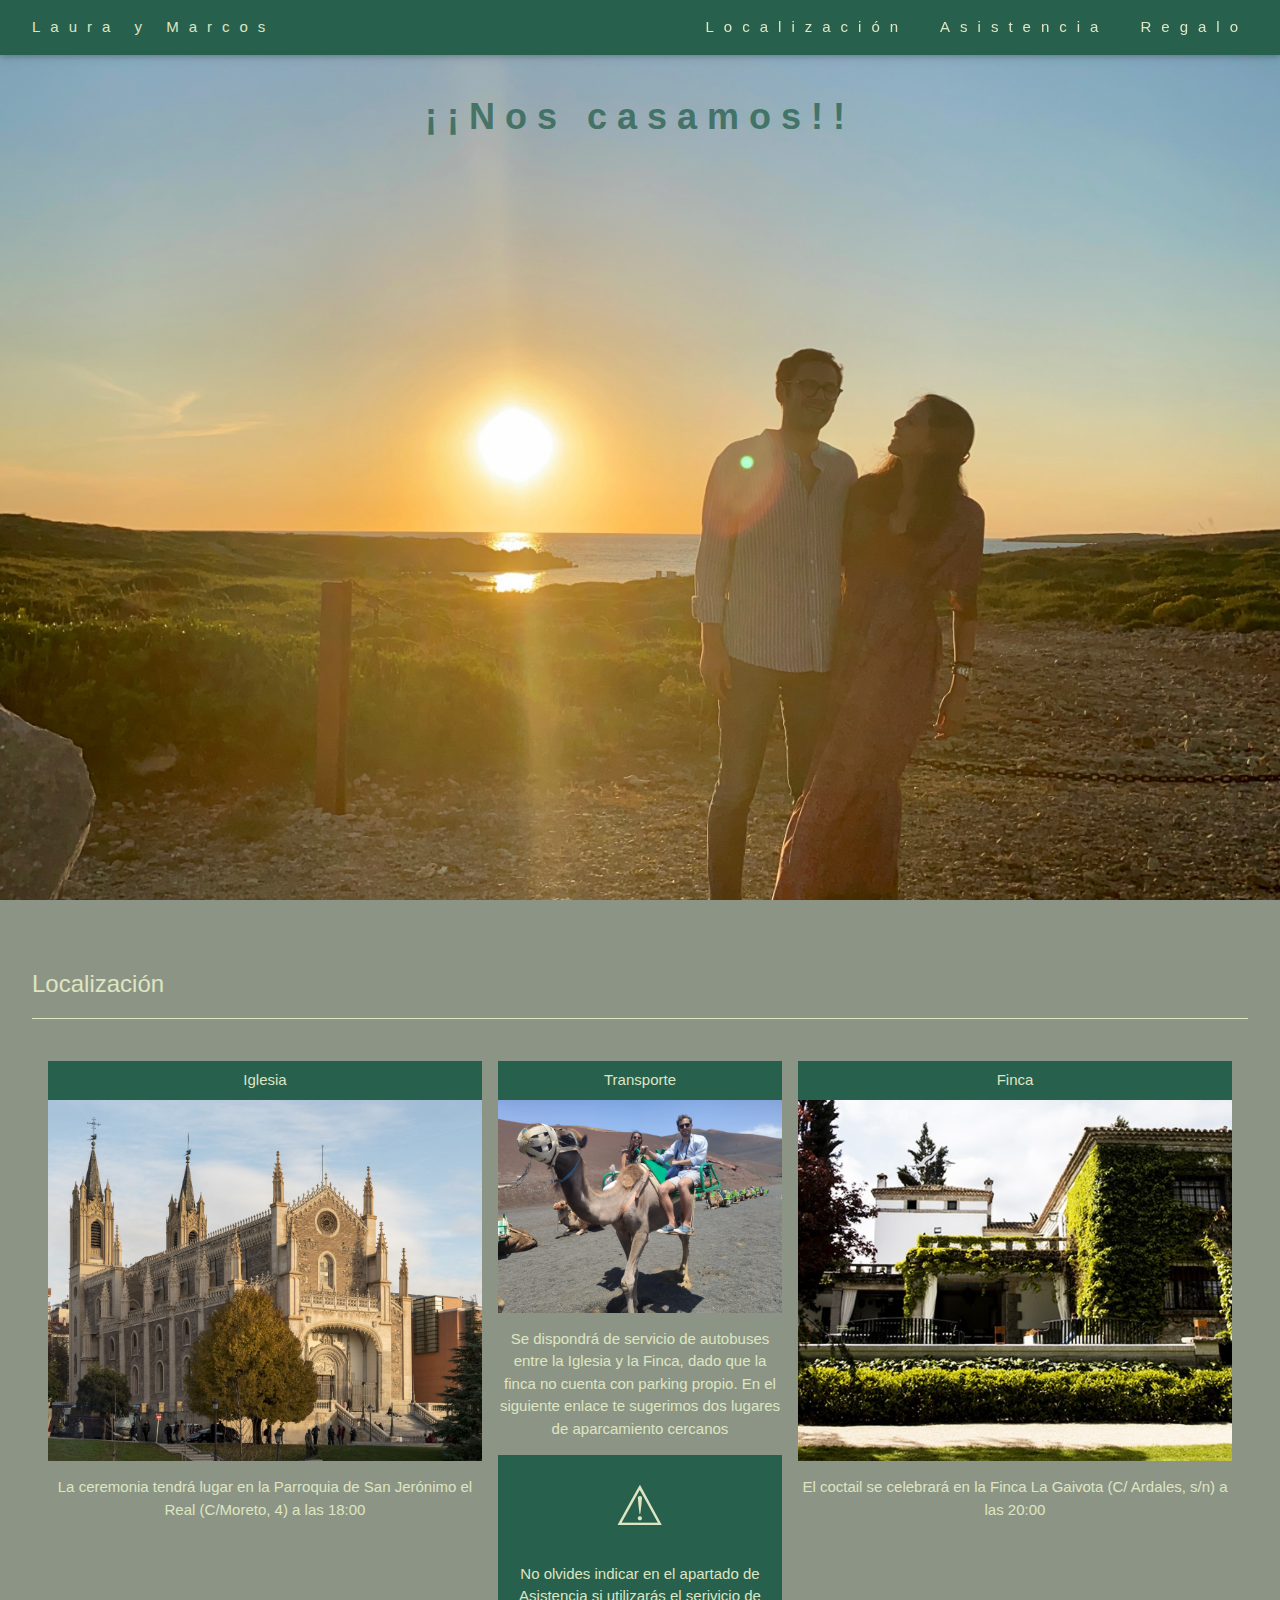
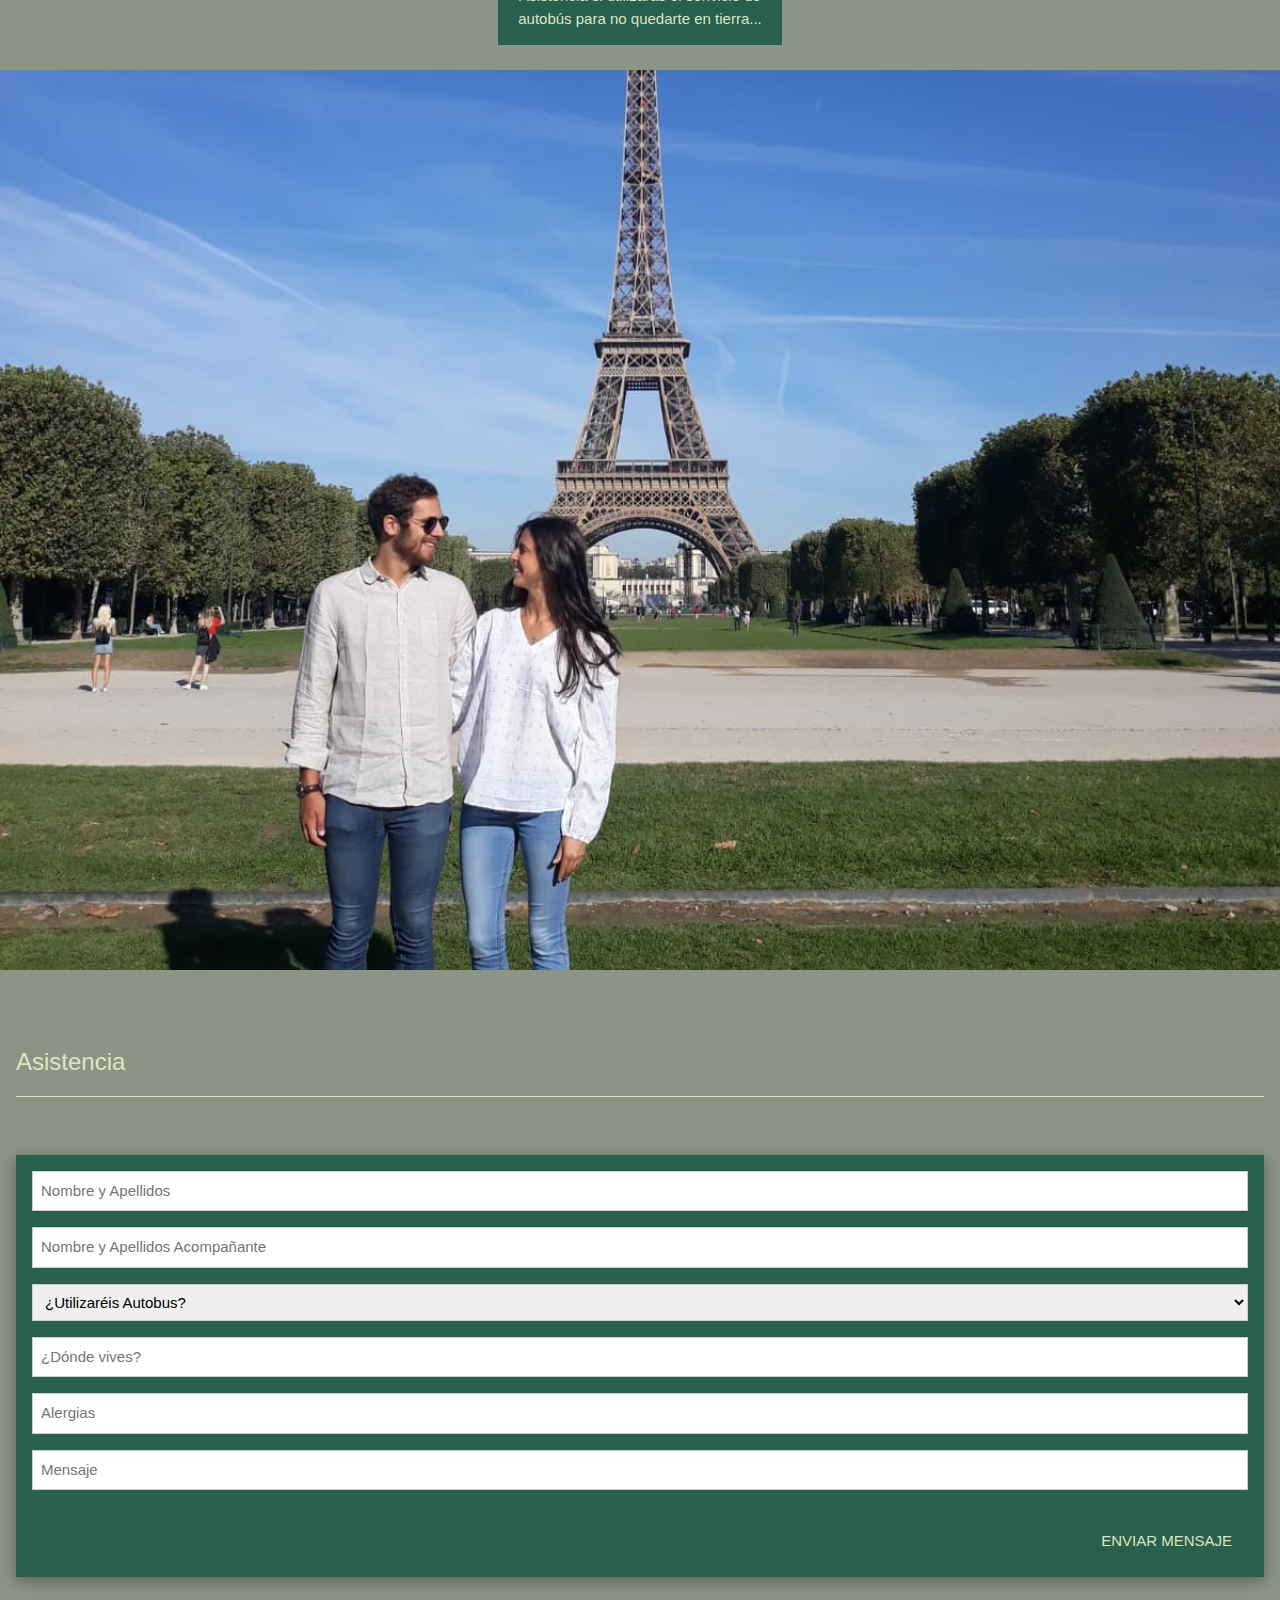
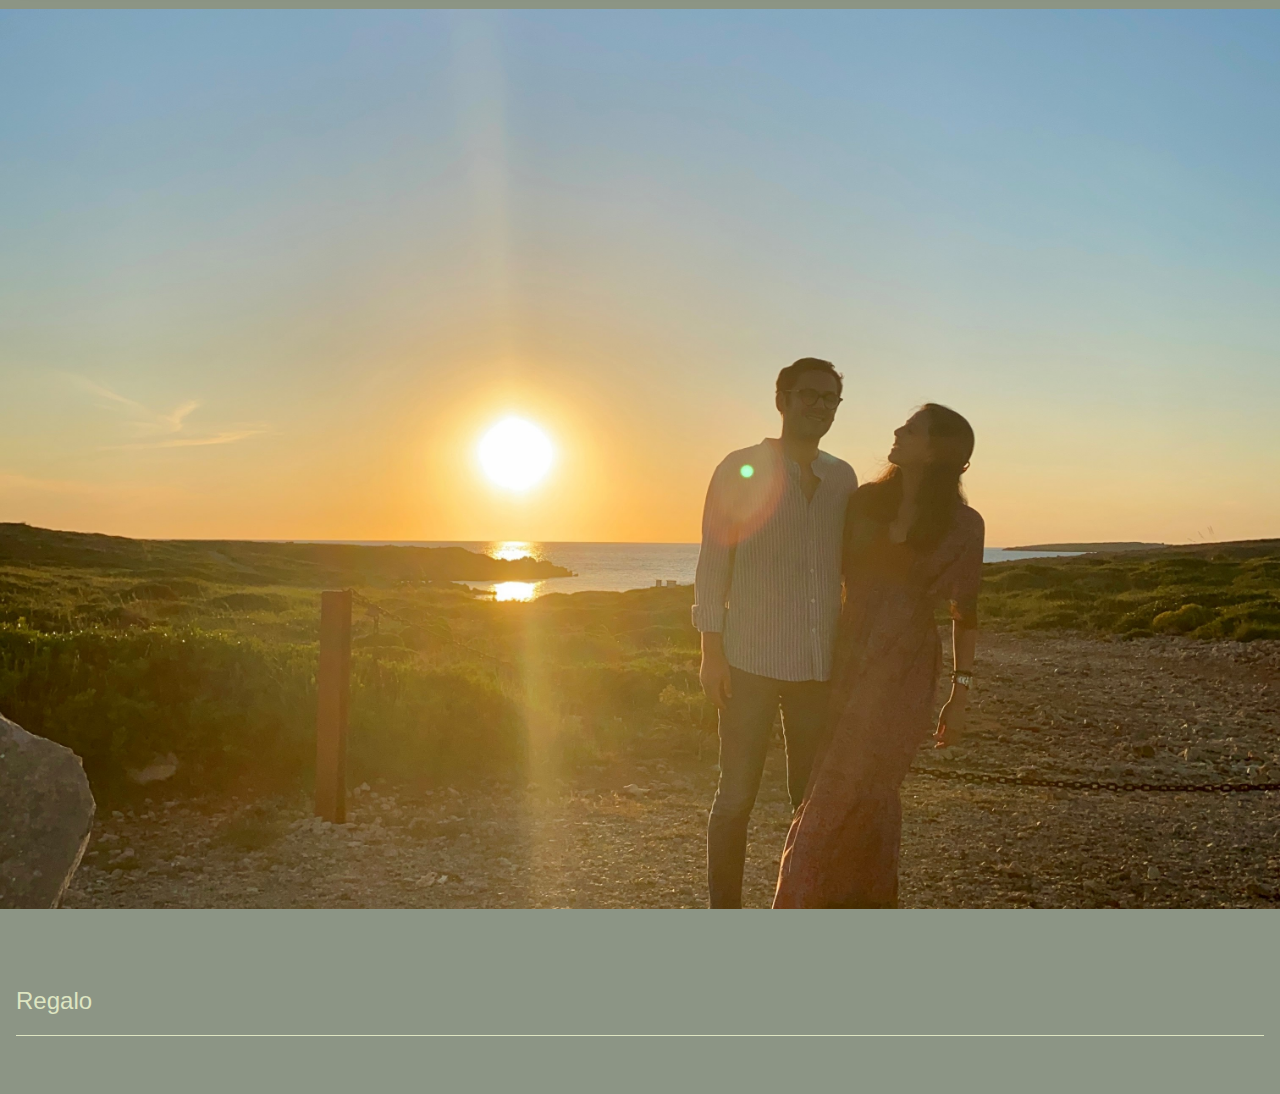
<file: Intento 0.html>
<html>
<title>W3.CSS Template</title>
<meta charset="UTF-8">
<meta name="viewport" content="width=device-width, initial-scale=1">

<style>
.bgimg, .bgimg2, .bgimg3, .bgimg4{
  min-height: 100%;
  background-position: center;
  background-size: cover;
}

.bgimg {background-image: url("img/Atardecer 3.jpg")}
.bgimg2 {background-image: url("img/Jeronimos.jpg")}
.bgimg3 {background-image: url("img/Torre 1.jpg")}
</style>

<link rel="stylesheet" href="marquis.css">


<body>


<div class="w3-display-container w3-wide bgimg" id="home">
  <div class="w3-display-topmiddle w3-margin-top w3-center">
    <h1 class="w3-xxlarge w3-padding-64 w3-text-teal"><span class="w3-padding w3-opacity-min"><b>¡¡Nos casamos!!</b></span> </h1>
  </div>
</div>




<!-- Navbar (sit on top) -->
<div class="w3-top">
  <div class="w3-bar w3-wide w3-padding w3-card w3-teal">
    <a href="#home" class="w3-bar-item w3-button w3-hide-small w3-hide-medium w3-text-sand">Laura y Marcos</a>
    <!-- Float links to the right. Hide them on small screens -->
    <div class="w3-right">
      <a href="#projects" class="w3-bar-item w3-button w3-text-sand">Localización</a>
      <a href="#contact" class="w3-bar-item w3-button w3-text-sand">Asistencia</a>
      <a href="#asist" class="w3-bar-item w3-button w3-text-sand">Regalo</a>
    </div>
  </div>
</div>

<!-- Header 
<header class="w3-display-container w3-content w3-wide" style="max-width:1564px;" id="home">
  <center> <img class="w3-round" src="img/Atardecer 3.jpg" alt="Architecture" style="width: :100%"> </center>
  <div class="w3-display-topmiddle w3-margin-top w3-center">
    <h1 class="w3-xxlarge w3-text-white"><span class="w3-padding w3-black w3-opacity-min"><b>¡¡Nos casamos!!</b></span> </h1>
      <h2><span class="w3-hide-small w3-text-light-grey">¿Estais preparados?</span></h2>
  </div>
</header>
-->
<!-- Page content -->
<div class="w3-padding w3-yellow" style="width: 100%">

  <!-- Location Section -->
  <div class="w3-container w3-padding-32" id="projects">
    <h3 class="w3-border-bottom w3-border-light w3-border-sand w3-padding-16 w3-text-sand">Localización</h3>
  </div>

  <div class="w3-container w3-center">
  <div class="w3-row-padding">
      <div class="w3-col s4_bis w3-margin-bottom" justify="center">
        <div class="w3-display-container">
          <div class="w3-display-top w3-teal w3-padding w3-text-sand">Iglesia
          </div>
          <a href="https://www.google.es/maps/place/San+Jer%C3%B3nimo+el+Real/@40.4140218,-3.6906643,17z/data=!4m13!1m7!3m6!1s0xd42289fd23f909f:0xfc3b537188e637c6!2sJer%C3%B3nimos,+Madrid!3b1!8m2!3d40.415072!4d-3.6932785!3m4!1s0xd42289d7445cc67:0x5072f96c241507c2!8m2!3d40.4142162!4d-3.690681?hl=es">
                <img src="img/Jeronimos.jpg" alt="House" style="width:100%">
                </a>
        </div>
        <p class="w3-text-sand">La ceremonia tendrá lugar en la Parroquia de San Jerónimo el Real (C/Moreto, 4) a las 18:00</p>
      </div>
    
      <div class="w3-col s3 w3-margin-bottom">
        <div class="w3-display-container">
          <div class="w3-display-top w3-teal w3-padding w3-text-sand">Transporte
          </div>
          <img src="img/Camello 1.jpg" alt="House" style="width:100%">
        </div>
              <p class="w3-text-sand"> Se dispondrá de servicio de autobuses entre la Iglesia y la Finca, dado que la finca no cuenta con parking propio. En el siguiente enlace te sugerimos dos lugares de aparcamiento cercanos</p>
        <div class="w3-container w3-teal w3-text-sand">
          <h1><span>&#9888;</span></h1>
          <p> No olvides indicar en el apartado de Asistencia si utilizarás el serivicio de autobús para no quedarte en tierra...
        </div>
      </div>

      <div class="w3-col s4_bis w3-margin-bottom">
        <div class="w3-display-container">
          <div class="w3-display-top w3-teal w3-padding w3-text-sand">Finca
          </div>
          <img src="img/La Gaivota 2.jpg" alt="House" style="width:100%">
        </div><p class="w3-text-sand"> El coctail se celebrará en la Finca La Gaivota (C/ Ardales, s/n) a las 20:00</p>
        </div>

  </div>
  </div>
   </div>

  <!-- Segunda Foto -->

  <div class="w3-display-container w3-wide bgimg3"  id="home">
    
  </div>


  <!-- Contact Section -->
 <div class="w3-padding-16 w3-yellow" >

  <div class="w3-container w3-padding-32" id="contact">
    <h3 class="w3-border-bottom w3-border-light w3-border-sand w3-padding-16 w3-text-sand">Asistencia</h3>
  </div>

    <form name="gform" id="gform" action="https://docs.google.com/forms/d/e/1FAIpQLSfsxOCkHm1eMxNh6ZlsniN9yoVrAgzoLmXkJxySofe2eJw9pQ/formResponse?" target="_blank" class="w3-container w3-card-4 w3-teal w3-margin">

      <div class="w3-row w3-section">
        <div class="w3-col" style="width:50px"><i class="w3-xxlarge fa fa-phone"></i></div>
        <div class="w3-rest">
        <input class="w3-input w3-border" name="entry.820954129" type="text" placeholder="Nombre y Apellidos">
        </div>
      </div>

      <div class="w3-row w3-section">
        <div class="w3-col" style="width:50px"><i class="w3-xxlarge fa fa-phone"></i></div>
        <div class="w3-rest">
        <input class="w3-input w3-border" name="entry.1270026814" type="text" placeholder="Nombre y Apellidos Acompañante">
        </div>
      </div>

      <div class="w3-row w3-section">
        <div class="w3-col" style="width:50px"><i class="w3-xxlarge fa fa-phone"></i></div>
        <div class="w3-rest">
          <select class="w3-input w3-border" name="entry.1049703668">
            <option value="" disabled selected>¿Utilizaréis Autobus?</option>
            <option value="Si">Si</option>
            <option value="No">No</option>
          </select>
        </div>
      </div>

      <div class="w3-row w3-section">
        <div class="w3-col" style="width:50px"><i class="w3-xxlarge fa fa-phone"></i></div>
        <div class="w3-rest">
         <input class="w3-input w3-border" name="entry.404359742" type="text" placeholder="¿Dónde vives?">
        </div>
      </div>

      <div class="w3-row w3-section">
        <div class="w3-col" style="width:50px"><i class="w3-xxlarge fa fa-phone"></i></div>
        <div class="w3-rest">
          <input class="w3-input w3-border" name="entry.555624999" type="text" placeholder="Alergias">
        </div>
      </div>

      <div class="w3-row w3-section">
        <div class="w3-col" style="width:50px"><i class="w3-xxlarge fa fa-phone"></i></div>
        <div class="w3-rest">
          <input class="w3-input w3-border" name="entry.833112689" type="text" placeholder="Mensaje">
        </div>
      </div>

      <button class="w3-button w3-teal w3-right w3-section w3-text-sand" type="submit" value="Submit">
        <i class="fa fa-paper-plane"></i> ENVIAR MENSAJE
        </button>
      </form>

</div>

<div class="w3-display-container w3-wide bgimg" id="home"></div>

<div class="w3-padding-16 w3-yellow" >

<div class="w3-container w3-padding-32" id="asist">
    <h3 class="w3-border-bottom w3-border-light w3-border-sand w3-padding-16 w3-text-sand">Regalo</h3>
  </div>

</div>



<!-- End page content -->

</body>
</html>
</file>
<file: marquis.css>
/* W3.CSS 4.15 December 2020 by Jan Egil and Borge Refsnes */
html{box-sizing:border-box}*,*:before,*:after{box-sizing:inherit}
/* Extract from normalize.css by Nicolas Gallagher and Jonathan Neal git.io/normalize */
html{-ms-text-size-adjust:100%;-webkit-text-size-adjust:100%}body{margin:0}
font-face{font-family:Nuevo; src:url(Nuevo.tff);}
article,aside,details,figcaption,figure,footer,header,main,menu,nav,section{display:block}summary{display:list-item}
audio,canvas,progress,video{display:inline-block}progress{vertical-align:baseline}
audio:not([controls]){display:none;height:0}[hidden],template{display:none}
a{background-color:transparent}a:active,a:hover{outline-width:0}
abbr[title]{border-bottom:none;text-decoration:underline;text-decoration:underline dotted}
b,strong{font-weight:bolder}dfn{font-style:italic}mark{background:#ff0;color:#000}
small{font-size:80%}sub,sup{font-size:75%;line-height:0;position:relative;vertical-align:baseline}
sub{bottom:-0.25em}sup{top:-0.5em}figure{margin:1em 40px}img{border-style:none}
code,kbd,pre,samp{font-family:monospace,monospace;font-size:1em}hr{box-sizing:content-box;height:0;overflow:visible}
button,input,select,textarea,optgroup{font:inherit;margin:0}optgroup{font-weight:bold}
button,input{overflow:visible}button,select{text-transform:none}
button,[type=button],[type=reset],[type=submit]{-webkit-appearance:button}
button::-moz-focus-inner,[type=button]::-moz-focus-inner,[type=reset]::-moz-focus-inner,[type=submit]::-moz-focus-inner{border-style:none;padding:0}
button:-moz-focusring,[type=button]:-moz-focusring,[type=reset]:-moz-focusring,[type=submit]:-moz-focusring{outline:1px dotted ButtonText}
fieldset{border:1px solid #c0c0c0;margin:0 2px;padding:.35em .625em .75em}
legend{color:inherit;display:table;max-width:100%;padding:0;white-space:normal}textarea{overflow:auto}
[type=checkbox],[type=radio]{padding:0}
[type=number]::-webkit-inner-spin-button,[type=number]::-webkit-outer-spin-button{height:auto}
[type=search]{-webkit-appearance:textfield;outline-offset:-2px}
[type=search]::-webkit-search-decoration{-webkit-appearance:none}
::-webkit-file-upload-button{-webkit-appearance:button;font:inherit}
/* End extract */
html,body{font-family:Verdana,sans-serif;font-size:15px;line-height:1.5}html{overflow-x:hidden}
h1{font-size:55px}h2{font-size:30px}h3{font-size:24px}h4{font-size:20px}h5{font-size:18px}h6{font-size:16px}
.w3-serif{font-family:serif}.w3-sans-serif{font-family:sans-serif}.w3-cursive{font-family:cursive}.w3-monospace{font-family:monospace}
h1,h2,h3,h4,h5,h6{font-family:"Segoe UI",Arial,sans-serif;font-weight:400;margin:10px 0}.w3-wide{letter-spacing:10px}
hr{border:0;border-top:1px solid #eee;margin:20px 0}
.w3-image{max-width:100%;height:auto}img{vertical-align:middle}a{color:inherit}
.w3-table,.w3-table-all{border-collapse:collapse;border-spacing:0;width:100%;display:table}.w3-table-all{border:1px solid #ccc}
.w3-bordered tr,.w3-table-all tr{border-bottom:1px solid #ddd}.w3-striped tbody tr:nth-child(even){background-color:#f1f1f1}
.w3-table-all tr:nth-child(odd){background-color:#fff}.w3-table-all tr:nth-child(even){background-color:#f1f1f1}
.w3-hoverable tbody tr:hover,.w3-ul.w3-hoverable li:hover{background-color:#ccc}.w3-centered tr th,.w3-centered tr td{text-align:center}
.w3-table td,.w3-table th,.w3-table-all td,.w3-table-all th{padding:8px 8px;display:table-cell;text-align:left;vertical-align:top}
.w3-table th:first-child,.w3-table td:first-child,.w3-table-all th:first-child,.w3-table-all td:first-child{padding-left:16px}
.w3-btn,.w3-button{border:none;display:inline-block;padding:8px 16px;vertical-align:middle;overflow:hidden;text-decoration:none;color:inherit;background-color:inherit;text-align:center;cursor:pointer;white-space:nowrap}
.w3-btn:hover{box-shadow:0 8px 16px 0 rgba(0,0,0,0.2),0 6px 20px 0 rgba(0,0,0,0.19)}
.w3-btn,.w3-button{-webkit-touch-callout:none;-webkit-user-select:none;-khtml-user-select:none;-moz-user-select:none;-ms-user-select:none;user-select:none}   
.w3-disabled,.w3-btn:disabled,.w3-button:disabled{cursor:not-allowed;opacity:0.3}.w3-disabled *,:disabled *{pointer-events:none}
.w3-btn.w3-disabled:hover,.w3-btn:disabled:hover{box-shadow:none}
.w3-badge,.w3-tag{background-color:#000;color:#fff;display:inline-block;padding-left:8px;padding-right:8px;text-align:center}.w3-badge{border-radius:50%}
.w3-ul{list-style-type:none;padding:0;margin:0}.w3-ul li{padding:8px 16px;border-bottom:1px solid #ddd}.w3-ul li:last-child{border-bottom:none}
.w3-tooltip,.w3-display-container{position:relative}.w3-tooltip .w3-text{display:none}.w3-tooltip:hover .w3-text{display:inline-block}
.w3-ripple:active{opacity:0.5}.w3-ripple{transition:opacity 0s}
.w3-input{padding:8px;display:block;border:none;border-bottom:1px solid #ccc;width:100%}
.w3-select{padding:9px 0;width:100%;border:none;border-bottom:1px solid #ccc}
.w3-dropdown-click,.w3-dropdown-hover{position:relative;display:inline-block;cursor:pointer}
.w3-dropdown-hover:hover .w3-dropdown-content{display:block}
.w3-dropdown-hover:first-child,.w3-dropdown-click:hover{background-color:#ccc;color:#000}
.w3-dropdown-hover:hover > .w3-button:first-child,.w3-dropdown-click:hover > .w3-button:first-child{background-color:#ccc;color:#000}
.w3-dropdown-content{cursor:auto;color:#000;background-color:#fff;display:none;position:absolute;min-width:160px;margin:0;padding:0;z-index:1}
.w3-check,.w3-radio{width:24px;height:24px;position:relative;top:6px}
.w3-sidebar{height:100%;width:200px;background-color:#fff;position:fixed!important;z-index:1;overflow:auto}
.w3-bar-block .w3-dropdown-hover,.w3-bar-block .w3-dropdown-click{width:100%}
.w3-bar-block .w3-dropdown-hover .w3-dropdown-content,.w3-bar-block .w3-dropdown-click .w3-dropdown-content{min-width:100%}
.w3-bar-block .w3-dropdown-hover .w3-button,.w3-bar-block .w3-dropdown-click .w3-button{width:100%;text-align:left;padding:8px 16px}
.w3-main,#main{transition:margin-left .4s}
.w3-modal{z-index:3;display:none;padding-top:100px;position:fixed;left:0;top:0;width:100%;height:100%;overflow:auto;background-color:rgb(0,0,0);background-color:rgba(0,0,0,0.4)}
.w3-modal-content{margin:auto;background-color:#fff;position:relative;padding:0;outline:0;width:600px}
.w3-bar{width:100%;overflow:hidden}.w3-center .w3-bar{display:inline-block;width:auto}
.w3-bar .w3-bar-item{padding:8px 16px;float:left;width:auto;border:none;display:block;outline:0}
.w3-bar .w3-dropdown-hover,.w3-bar .w3-dropdown-click{position:static;float:left}
.w3-bar .w3-button{white-space:normal}
.w3-bar-block .w3-bar-item{width:100%;display:block;padding:8px 16px;text-align:left;border:none;white-space:normal;float:none;outline:0}
.w3-bar-block.w3-center .w3-bar-item{text-align:center}.w3-block{display:block;width:100%}
.w3-responsive{display:block;overflow-x:auto}
.w3-container:after,.w3-container:before,.w3-panel:after,.w3-panel:before,.w3-row:after,.w3-row:before,.w3-row-padding:after,.w3-row-padding:before,
.w3-cell-row:before,.w3-cell-row:after,.w3-clear:after,.w3-clear:before,.w3-bar:before,.w3-bar:after{content:"";display:table;clear:both}
.w3-col,.w3-half,.w3-third,.w3-twothird,.w3-threequarter,.w3-quarter{float:left;width:100%}
.w3-col.s1{width:8.33333%}.w3-col.s2{width:16.66666%}.w3-col.s3{width:24.99999%}.w3-col.s4{width:33.33333%}.w3-col.s4_bis{width:37.5%} 
.w3-col.s5{width:41.66666%}.w3-col.s6{width:49.99999%}.w3-col.s7{width:58.33333%}.w3-col.s8{width:66.66666%}
.w3-col.s9{width:74.99999%}.w3-col.s10{width:83.33333%}.w3-col.s11{width:91.66666%}.w3-col.s12{width:99.99999%}
@media (min-width:601px){.w3-col.m1{width:8.33333%}.w3-col.m2{width:16.66666%}.w3-col.m3,.w3-quarter{width:24.99999%}.w3-col.m4,.w3-third{width:33.33333%}
.w3-col.m5{width:41.66666%}.w3-col.m6,.w3-half{width:49.99999%}.w3-col.m7{width:58.33333%}.w3-col.m8,.w3-twothird{width:66.66666%}
.w3-col.m9,.w3-threequarter{width:74.99999%}.w3-col.m10{width:83.33333%}.w3-col.m11{width:91.66666%}.w3-col.m12{width:99.99999%}}
@media (min-width:993px){.w3-col.l1{width:8.33333%}.w3-col.l2{width:16.66666%}.w3-col.l3{width:24.99999%}.w3-col.l4{width:33.33333%}
.w3-col.l5{width:41.66666%}.w3-col.l6{width:49.99999%}.w3-col.l7{width:58.33333%}.w3-col.l8{width:66.66666%}
.w3-col.l9{width:74.99999%}.w3-col.l10{width:83.33333%}.w3-col.l11{width:91.66666%}.w3-col.l12{width:99.99999%}}
.w3-rest{overflow:hidden}.w3-stretch{margin-left:-16px;margin-right:-16px}
.w3-content,.w3-auto{margin-left:auto;margin-right:auto}.w3-content{max-width:980px}.w3-auto{max-width:1140px}
.w3-cell-row{display:table;width:100%}.w3-cell{display:table-cell}
.w3-cell-top{vertical-align:top}.w3-cell-middle{vertical-align:middle}.w3-cell-bottom{vertical-align:bottom}
.w3-hide{display:none!important}.w3-show-block,.w3-show{display:block!important}.w3-show-inline-block{display:inline-block!important}
@media (max-width:1205px){.w3-auto{max-width:95%}}
@media (max-width:600px){.w3-modal-content{margin:0 10px;width:auto!important}.w3-modal{padding-top:30px}
.w3-dropdown-hover.w3-mobile .w3-dropdown-content,.w3-dropdown-click.w3-mobile .w3-dropdown-content{position:relative}	
.w3-hide-small{display:none!important}.w3-mobile{display:block;width:100%!important}.w3-bar-item.w3-mobile,.w3-dropdown-hover.w3-mobile,.w3-dropdown-click.w3-mobile{text-align:center}
.w3-dropdown-hover.w3-mobile,.w3-dropdown-hover.w3-mobile .w3-btn,.w3-dropdown-hover.w3-mobile .w3-button,.w3-dropdown-click.w3-mobile,.w3-dropdown-click.w3-mobile .w3-btn,.w3-dropdown-click.w3-mobile .w3-button{width:100%}}
@media (max-width:768px){.w3-modal-content{width:20%}.w3-modal{padding-top:50px}}
@media (min-width:993px){.w3-modal-content{width:20%}.w3-hide-large{display:none!important}.w3-sidebar.w3-collapse{display:block!important}}
@media (max-width:992px) and (min-width:601px){.w3-hide-medium{display:none!important}}
@media (max-width:992px){.w3-sidebar.w3-collapse{display:none}.w3-main{margin-left:0!important;margin-right:0!important}.w3-auto{max-width:100%}}
.w3-top,.w3-bottom{position:fixed;width:100%;z-index:1}.w3-top{top:0}.w3-bottom{bottom:0}
.w3-overlay{position:fixed;display:none;width:100%;height:100%;top:0;left:0;right:0;bottom:0;background-color:rgba(0,0,0,0.5);z-index:2}
.w3-display-topleft{position:absolute;left:0;top:0}.w3-display-topright{position:absolute;right:0;top:0}
.w3-display-bottomleft{position:absolute;left:0;bottom:0}.w3-display-bottomright{position:absolute;right:0;bottom:0}
.w3-display-middle{position:absolute;top:50%;left:50%;transform:translate(-50%,-50%);-ms-transform:translate(-50%,-50%)}
.w3-display-left{position:absolute;top:50%;left:0%;transform:translate(0%,-50%);-ms-transform:translate(-0%,-50%)}
.w3-display-right{position:absolute;top:50%;right:0%;transform:translate(0%,-50%);-ms-transform:translate(0%,-50%)}
.w3-display-topmiddle{position:absolute;left:50%;top:0;transform:translate(-50%,0%);-ms-transform:translate(-50%,0%)}
.w3-display-bottommiddle{position:absolute;left:50%;bottom:0;transform:translate(-50%,0%);-ms-transform:translate(-50%,0%)}
.w3-display-container:hover .w3-display-hover{display:block}.w3-display-container:hover span.w3-display-hover{display:inline-block}.w3-display-hover{display:none}
.w3-display-position{position:absolute}
.w3-circle{border-radius:50%}
.w3-round-small{border-radius:2px}.w3-round,.w3-round-medium{border-radius:4px}.w3-round-large{border-radius:8px}.w3-round-xlarge{border-radius:16px}.w3-round-xxlarge{border-radius:32px}
.w3-row-padding,.w3-row-padding>.w3-half,.w3-row-padding>.w3-third,.w3-row-padding>.w3-twothird,.w3-row-padding>.w3-threequarter,.w3-row-padding>.w3-quarter,.w3-row-padding>.w3-col{padding:0 8px}
.w3-container,.w3-panel{padding:0.01em 16px}.w3-panel{margin-top:16px;margin-bottom:16px}
.w3-code,.w3-codespan{font-family:Consolas,"courier new";font-size:16px}
.w3-code{width:auto;background-color:#fff;padding:8px 12px;border-left:4px solid #4CAF50;word-wrap:break-word}
.w3-codespan{color:crimson;background-color:#f1f1f1;padding-left:4px;padding-right:4px;font-size:110%}
.w3-card,.w3-card-2{box-shadow:0 2px 5px 0 rgba(0,0,0,0.16),0 2px 10px 0 rgba(0,0,0,0.12)}
.w3-card-4,.w3-hover-shadow:hover{box-shadow:0 4px 10px 0 rgba(0,0,0,0.2),0 4px 20px 0 rgba(0,0,0,0.19)}
.w3-spin{animation:w3-spin 2s infinite linear}@keyframes w3-spin{0%{transform:rotate(0deg)}100%{transform:rotate(359deg)}}
.w3-animate-fading{animation:fading 10s infinite}@keyframes fading{0%{opacity:0}50%{opacity:1}100%{opacity:0}}
.w3-animate-opacity{animation:opac 0.8s}@keyframes opac{from{opacity:0} to{opacity:1}}
.w3-animate-top{position:relative;animation:animatetop 0.4s}@keyframes animatetop{from{top:-300px;opacity:0} to{top:0;opacity:1}}
.w3-animate-left{position:relative;animation:animateleft 0.4s}@keyframes animateleft{from{left:-300px;opacity:0} to{left:0;opacity:1}}
.w3-animate-right{position:relative;animation:animateright 0.4s}@keyframes animateright{from{right:-300px;opacity:0} to{right:0;opacity:1}}
.w3-animate-bottom{position:relative;animation:animatebottom 0.4s}@keyframes animatebottom{from{bottom:-300px;opacity:0} to{bottom:0;opacity:1}}
.w3-animate-zoom {animation:animatezoom 0.6s}@keyframes animatezoom{from{transform:scale(0)} to{transform:scale(1)}}
.w3-animate-input{transition:width 0.4s ease-in-out}.w3-animate-input:focus{width:100%!important}
.w3-opacity,.w3-hover-opacity:hover{opacity:0.60}.w3-opacity-off,.w3-hover-opacity-off:hover{opacity:1}
.w3-opacity-max{opacity:0.25}.w3-opacity-min{opacity:0.75}
.w3-greyscale-max,.w3-grayscale-max,.w3-hover-greyscale:hover,.w3-hover-grayscale:hover{filter:grayscale(100%)}
.w3-greyscale,.w3-grayscale{filter:grayscale(75%)}.w3-greyscale-min,.w3-grayscale-min{filter:grayscale(50%)}
.w3-sepia{filter:sepia(75%)}.w3-sepia-max,.w3-hover-sepia:hover{filter:sepia(100%)}.w3-sepia-min{filter:sepia(50%)}
.w3-tiny{font-size:10px!important}.w3-small{font-size:12px!important}.w3-medium{font-size:15px!important}.w3-large{font-size:18px!important}
.w3-xlarge{font-size:24px!important}.w3-xxlarge{font-size:36px!important}.w3-xxxlarge{font-size:48px!important}.w3-jumbo{font-size:84px!important}
.w3-left-align{text-align:left!important}.w3-right-align{text-align:right!important}.w3-justify{text-align:justify!important}.w3-center{text-align:center!important}
.w3-border-0{border:0!important}.w3-border{border:1px solid #ccc!important}
.w3-border-top{border-top:1px solid #ccc!important}.w3-border-bottom{border-bottom:1px solid #ccc!important}
.w3-border-left{border-left:1px solid #ccc!important}.w3-border-right{border-right:1px solid #ccc!important}
.w3-topbar{border-top:6px solid #ccc!important}.w3-bottombar{border-bottom:6px solid #ccc!important}
.w3-leftbar{border-left:6px solid #ccc!important}.w3-rightbar{border-right:6px solid #ccc!important}
.w3-section,.w3-code{margin-top:16px!important;margin-bottom:16px!important}
.w3-margin{margin:16px!important}.w3-margin-top{margin-top:16px!important}.w3-margin-bottom{margin-bottom:16px!important}
.w3-margin-left{margin-left:16px!important}.w3-margin-right{margin-right:16px!important}
.w3-padding-small{padding:4px 8px!important}.w3-padding{padding:8px 16px!important}.w3-padding-large{padding:12px 24px!important}
.w3-padding-16{padding-top:16px!important;padding-bottom:16px!important}.w3-padding-24{padding-top:24px!important;padding-bottom:24px!important}
.w3-padding-32{padding-top:32px!important;padding-bottom:32px!important}.w3-padding-48{padding-top:48px!important;padding-bottom:48px!important}
.w3-padding-64{padding-top:64px!important;padding-bottom:64px!important}
.w3-padding-top-64{padding-top:64px!important}.w3-padding-top-48{padding-top:48px!important}
.w3-padding-top-32{padding-top:32px!important}.w3-padding-top-24{padding-top:24px!important}
.w3-left{float:left!important}.w3-right{float:right!important}
.w3-button:hover{color:#000!important;background-color:#ccc!important}
.w3-transparent,.w3-hover-none:hover{background-color:transparent!important}
.w3-hover-none:hover{box-shadow:none!important}
/* Colors */
.w3-amber,.w3-hover-amber:hover{color:#000!important;background-color:#ffc107!important}
.w3-aqua,.w3-hover-aqua:hover{color:#000!important;background-color:#00ffff!important}
.w3-blue,.w3-hover-blue:hover{color:#fff!important;background-color:#2196F3!important}
.w3-light-blue,.w3-hover-light-blue:hover{color:#000!important;background-color:#87CEEB!important}
.w3-brown,.w3-hover-brown:hover{color:#fff!important;background-color:#795548!important}
.w3-cyan,.w3-hover-cyan:hover{color:#000!important;background-color:#00bcd4!important}
.w3-blue-grey,.w3-hover-blue-grey:hover,.w3-blue-gray,.w3-hover-blue-gray:hover{color:#fff!important;background-color:#607d8b!important}
.w3-green,.w3-hover-green:hover{color:#fff!important;background-color:#4CAF50!important}
.w3-light-green,.w3-hover-light-green:hover{color:#000!important;background-color:#8bc34a!important}
.w3-indigo,.w3-hover-indigo:hover{color:#fff!important;background-color:#3f51b5!important}
.w3-khaki,.w3-hover-khaki:hover{color:#000!important;background-color:#f0e68c!important}
.w3-lime,.w3-hover-lime:hover{color:#000!important;background-color:#cddc39!important}
.w3-orange,.w3-hover-orange:hover{color:#000!important;background-color:#ff9800!important}
.w3-deep-orange,.w3-hover-deep-orange:hover{color:#fff!important;background-color:#ff5722!important}
.w3-pink,.w3-hover-pink:hover{color:#fff!important;background-color:#e91e63!important}
.w3-purple,.w3-hover-purple:hover{color:#fff!important;background-color:#9c27b0!important}
.w3-deep-purple,.w3-hover-deep-purple:hover{color:#fff!important;background-color:#673ab7!important}
.w3-red,.w3-hover-red:hover{color:#fff!important;background-color:#f44336!important}
.w3-sand,.w3-hover-sand:hover{color:#000!important;background-color:#DEE5C2!important}
.w3-teal,.w3-hover-teal:hover{color:#fff!important;background-color:#27604D!important}
.w3-yellow,.w3-hover-yellow:hover{color:#000!important;background-color:#8C9585!important}
.w3-white,.w3-hover-white:hover{color:#000!important;background-color:#fff!important}
.w3-black,.w3-hover-black:hover{color:#fff!important;background-color:#000!important}
.w3-grey,.w3-hover-grey:hover,.w3-gray,.w3-hover-gray:hover{color:#000!important;background-color:#9e9e9e!important}
.w3-light-grey,.w3-hover-light-grey:hover,.w3-light-gray,.w3-hover-light-gray:hover{color:#000!important;background-color:#f1f1f1!important}
.w3-dark-grey,.w3-hover-dark-grey:hover,.w3-dark-gray,.w3-hover-dark-gray:hover{color:#fff!important;background-color:#616161!important}
.w3-pale-red,.w3-hover-pale-red:hover{color:#000!important;background-color:#ffdddd!important}
.w3-pale-green,.w3-hover-pale-green:hover{color:#000!important;background-color:#ddffdd!important}
.w3-pale-yellow,.w3-hover-pale-yellow:hover{color:#000!important;background-color:#ffffcc!important}
.w3-pale-blue,.w3-hover-pale-blue:hover{color:#000!important;background-color:#ddffff!important}
.w3-text-amber,.w3-hover-text-amber:hover{color:#ffc107!important}
.w3-text-aqua,.w3-hover-text-aqua:hover{color:#00ffff!important}
.w3-text-blue,.w3-hover-text-blue:hover{color:#2196F3!important}
.w3-text-light-blue,.w3-hover-text-light-blue:hover{color:#87CEEB!important}
.w3-text-brown,.w3-hover-text-brown:hover{color:#795548!important}
.w3-text-cyan,.w3-hover-text-cyan:hover{color:#00bcd4!important}
.w3-text-blue-grey,.w3-hover-text-blue-grey:hover,.w3-text-blue-gray,.w3-hover-text-blue-gray:hover{color:#607d8b!important}
.w3-text-green,.w3-hover-text-green:hover{color:#4CAF50!important}
.w3-text-light-green,.w3-hover-text-light-green:hover{color:#8bc34a!important}
.w3-text-indigo,.w3-hover-text-indigo:hover{color:#3f51b5!important}
.w3-text-khaki,.w3-hover-text-khaki:hover{color:#b4aa50!important}
.w3-text-lime,.w3-hover-text-lime:hover{color:#cddc39!important}
.w3-text-orange,.w3-hover-text-orange:hover{color:#ff9800!important}
.w3-text-deep-orange,.w3-hover-text-deep-orange:hover{color:#ff5722!important}
.w3-text-pink,.w3-hover-text-pink:hover{color:#e91e63!important}
.w3-text-purple,.w3-hover-text-purple:hover{color:#9c27b0!important}
.w3-text-deep-purple,.w3-hover-text-deep-purple:hover{color:#673ab7!important}
.w3-text-red,.w3-hover-text-red:hover{color:#f44336!important}
.w3-text-sand,.w3-hover-text-sand:hover{color:#DEE5C2!important}
.w3-text-teal,.w3-hover-text-teal:hover{color:#27604D!important}
.w3-text-yellow,.w3-hover-text-yellow:hover{color:#8C9585!important}
.w3-text-white,.w3-hover-text-white:hover{color:#fff!important}
.w3-text-black,.w3-hover-text-black:hover{color:#000!important}
.w3-text-grey,.w3-hover-text-grey:hover,.w3-text-gray,.w3-hover-text-gray:hover{color:#757575!important}
.w3-text-light-grey,.w3-hover-text-light-grey:hover,.w3-text-light-gray,.w3-hover-text-light-gray:hover{color:#f1f1f1!important}
.w3-text-dark-grey,.w3-hover-text-dark-grey:hover,.w3-text-dark-gray,.w3-hover-text-dark-gray:hover{color:#3a3a3a!important}
.w3-border-amber,.w3-hover-border-amber:hover{border-color:#ffc107!important}
.w3-border-aqua,.w3-hover-border-aqua:hover{border-color:#00ffff!important}
.w3-border-blue,.w3-hover-border-blue:hover{border-color:#2196F3!important}
.w3-border-light-blue,.w3-hover-border-light-blue:hover{border-color:#87CEEB!important}
.w3-border-brown,.w3-hover-border-brown:hover{border-color:#795548!important}
.w3-border-cyan,.w3-hover-border-cyan:hover{border-color:#00bcd4!important}
.w3-border-blue-grey,.w3-hover-border-blue-grey:hover,.w3-border-blue-gray,.w3-hover-border-blue-gray:hover{border-color:#607d8b!important}
.w3-border-green,.w3-hover-border-green:hover{border-color:#4CAF50!important}
.w3-border-light-green,.w3-hover-border-light-green:hover{border-color:#8bc34a!important}
.w3-border-indigo,.w3-hover-border-indigo:hover{border-color:#3f51b5!important}
.w3-border-khaki,.w3-hover-border-khaki:hover{border-color:#f0e68c!important}
.w3-border-lime,.w3-hover-border-lime:hover{border-color:#cddc39!important}
.w3-border-orange,.w3-hover-border-orange:hover{border-color:#ff9800!important}
.w3-border-deep-orange,.w3-hover-border-deep-orange:hover{border-color:#ff5722!important}
.w3-border-pink,.w3-hover-border-pink:hover{border-color:#e91e63!important}
.w3-border-purple,.w3-hover-border-purple:hover{border-color:#9c27b0!important}
.w3-border-deep-purple,.w3-hover-border-deep-purple:hover{border-color:#673ab7!important}
.w3-border-red,.w3-hover-border-red:hover{border-color:#f44336!important}
.w3-border-sand,.w3-hover-border-sand:hover{border-color:#DEE5C2!important}
.w3-border-teal,.w3-hover-border-teal:hover{border-color:#27604D!important}
.w3-border-yellow,.w3-hover-border-yellow:hover{border-color:#8C9585!important}
.w3-border-white,.w3-hover-border-white:hover{border-color:#fff!important}
.w3-border-black,.w3-hover-border-black:hover{border-color:#000!important}
.w3-border-grey,.w3-hover-border-grey:hover,.w3-border-gray,.w3-hover-border-gray:hover{border-color:#9e9e9e!important}
.w3-border-light-grey,.w3-hover-border-light-grey:hover,.w3-border-light-gray,.w3-hover-border-light-gray:hover{border-color:#f1f1f1!important}
.w3-border-dark-grey,.w3-hover-border-dark-grey:hover,.w3-border-dark-gray,.w3-hover-border-dark-gray:hover{border-color:#616161!important}
.w3-border-pale-red,.w3-hover-border-pale-red:hover{border-color:#ffe7e7!important}.w3-border-pale-green,.w3-hover-border-pale-green:hover{border-color:#e7ffe7!important}
</file>
